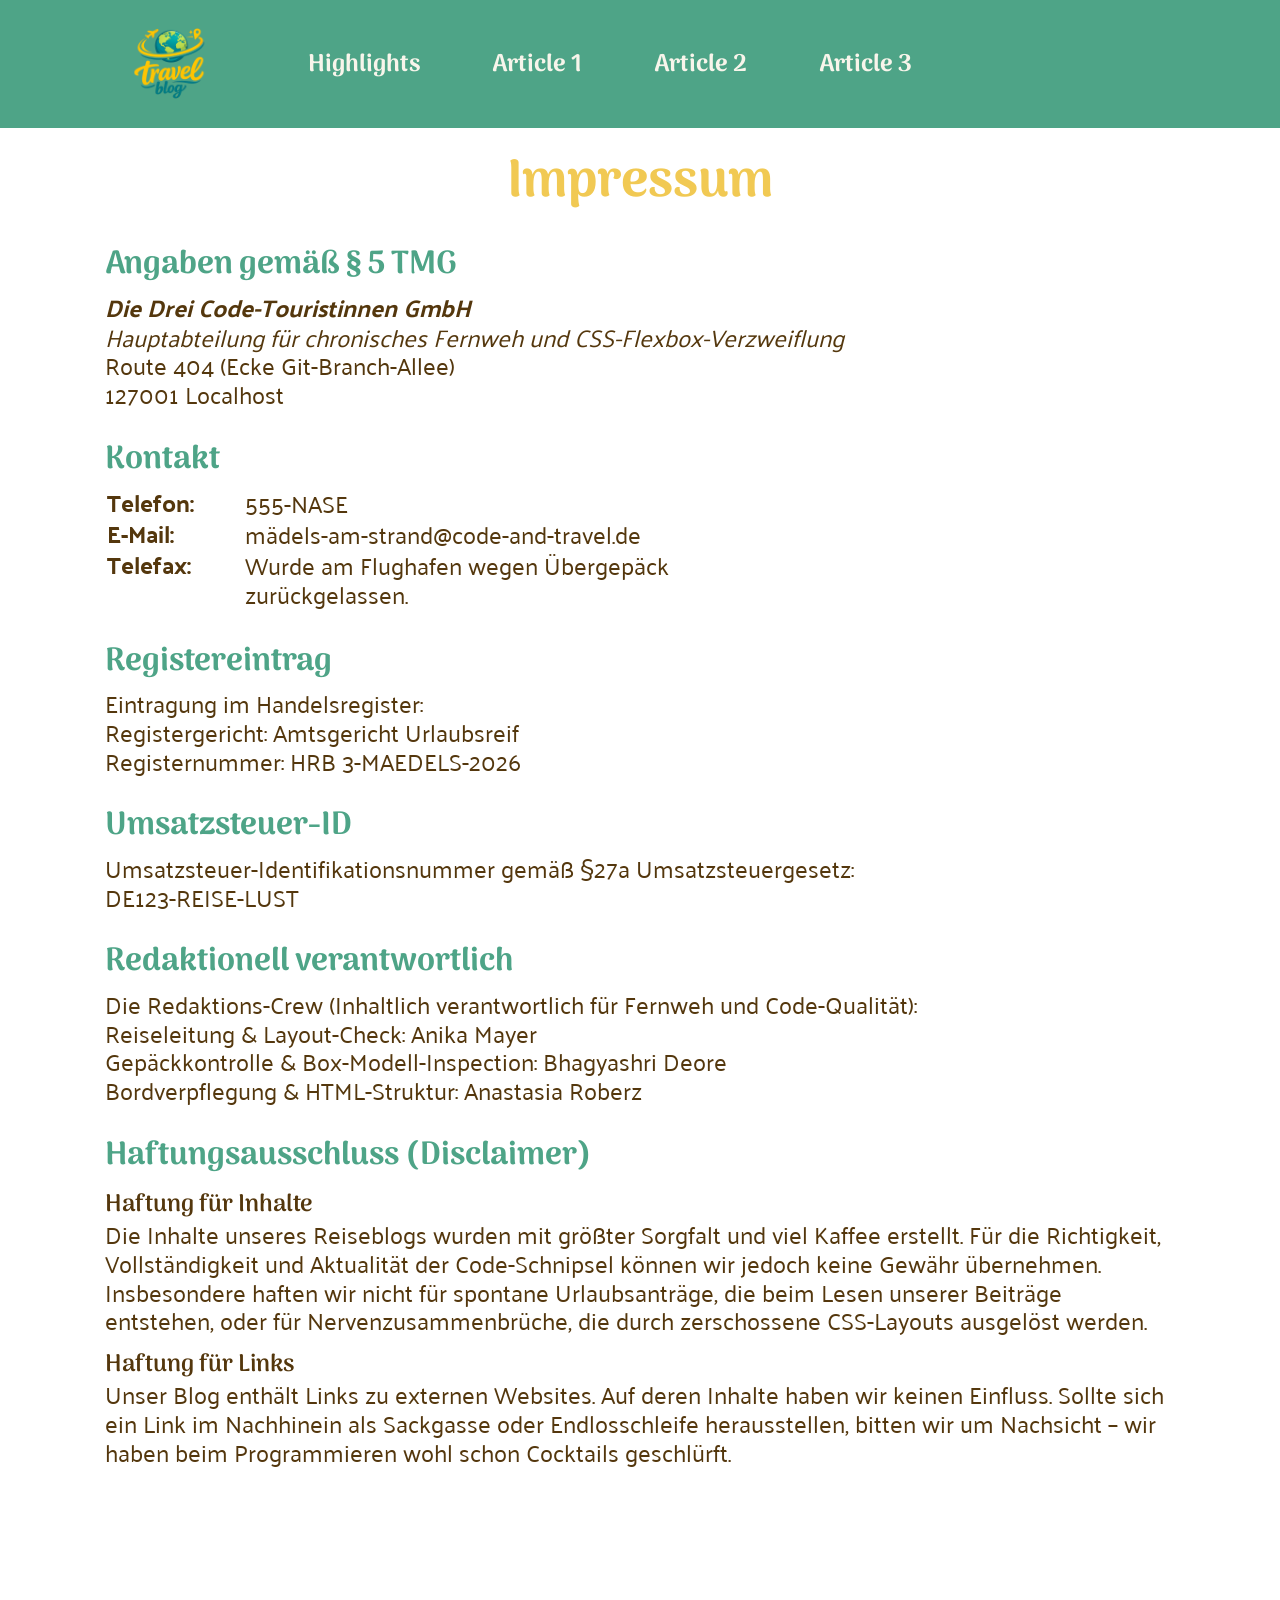
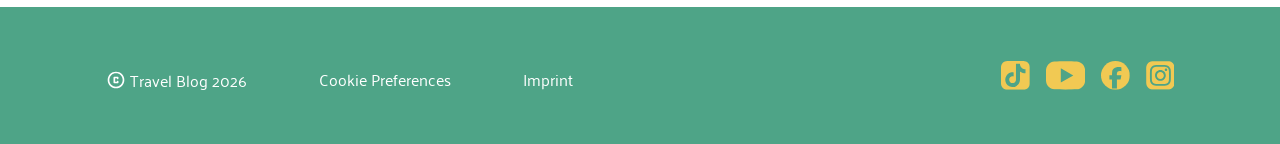
<file: impressum.html>
<!doctype html>
<html lang="de">
  <head>
    <meta charset="UTF-8" />
    <meta name="viewport" content="width=device-width, initial-scale=1.0" />
    <title>Travel Blog</title>

    <link rel="stylesheet" href="./styles/variables.css" />
    <link rel="stylesheet" href="./styles/standard.css" />
    <link rel="stylesheet" href="./styles/font.css" />
    <link rel="stylesheet" href="./styles/header_footer_nav.css" />
    <link rel="stylesheet" href="./styles/impressum.css" />
    <link rel="stylesheet" href="./styles/responsive.css" />

    <link rel="icon" type="image/x-icon" href="./assets/png/favicon.svg" />
  </head>
  <body>
    <header>
      <div class="header_wrapper">
        <a href="index.html">
          <img src="./assets/png/favicon.svg" alt="travel blog logo" />
        </a>

        <nav>
          <div class="nav_wrapper">
            <a target="_self" href="./index.html">
              <p>Highlights</p>
              <svg class="svg_large nav_icon">
                <use href="./assets/icon/icons.svg#icon-home"></use>
              </svg>
            </a>

            <a target="_self" href="./article1.html">
              <p>Article 1</p>
              <svg class="svg_large nav_icon">
                <use href="./assets/icon/icons.svg#icon-rocket"></use>
              </svg>
            </a>

            <a target="_self" href="./article2.html">
              <p>Article 2</p>
              <svg class="svg_large nav_icon">
                <use href="./assets/icon/icons.svg#icon-questionmark"></use>
              </svg>
            </a>

            <a target="_self" href="./article3.html">
              <p>Article 3</p>
              <svg class="svg_large nav_icon">
                <use href="./assets/icon/icons.svg#icon-person"></use>
              </svg>
            </a>
          </div>
        </nav>
      </div>
    </header>
    <main>
      <h2>Impressum</h2>

      <section class="impressum_content">
        <h3>Angaben gemäß § 5 TMG</h3>
        <p class="article_text">
          <span class="article_bold">Die Drei Code-Touristinnen GmbH</span>
          <br />
          <span
            >Hauptabteilung für chronisches Fernweh und
            CSS-Flexbox-Verzweiflung</span
          >
          <br />
          Route 404 (Ecke Git-Branch-Allee) <br />
          127001 Localhost
        </p>
      </section>

      <section class="impressum_content">
        <h3>Kontakt</h3>
        <table class="article_text">
          <tr>
            <th class="article_bold">Telefon:</th>
            <td>555-NASE</td>
          </tr>
          <tr>
            <th class="article_bold">E-Mail:</th>
            <td>mädels-am-strand@code-and-travel.de</td>
          </tr>
          <tr>
            <th class="article_bold">Telefax:</th>
            <td>Wurde am Flughafen wegen Übergepäck zurückgelassen.</td>
          </tr>
        </table>
      </section>

      <section class="impressum_content">
        <h3>Registereintrag</h3>
        <p class="article_text">
          Eintragung im Handelsregister: <br />
          Registergericht: Amtsgericht Urlaubsreif <br />
          Registernummer: HRB 3-MAEDELS-2026
        </p>
      </section>

      <section class="impressum_content">
        <h3>Umsatzsteuer-ID</h3>
        <p class="article_text">
          Umsatzsteuer-Identifikationsnummer gemäß §27a Umsatzsteuergesetz:
          <br />
          DE123-REISE-LUST
        </p>
      </section>

      <section class="impressum_content">
        <h3>Redaktionell verantwortlich</h3>
        <div class="verantwortliche_wrapper">
          <p class="article_text">
            Die Redaktions-Crew (Inhaltlich verantwortlich für Fernweh und
            Code-Qualität):
          </p>

          <ul class="article_text">
            <li>Reiseleitung & Layout-Check: Anika Mayer</li>
            <li>Gepäckkontrolle & Box-Modell-Inspection: Bhagyashri Deore</li>
            <li>Bordverpflegung & HTML-Struktur: Anastasia Roberz</li>
          </ul>
        </div>
      </section>

      <section class="impressum_content" id="haftung">
        <h3>Haftungsausschluss (Disclaimer)</h3>
        <section class="haftung">
          <h4>Haftung für Inhalte</h4>
          <p class="article_text">
            Die Inhalte unseres Reiseblogs wurden mit größter Sorgfalt und viel
            Kaffee erstellt. Für die Richtigkeit, Vollständigkeit und Aktualität
            der Code-Schnipsel können wir jedoch keine Gewähr übernehmen.
            Insbesondere haften wir nicht für spontane Urlaubsanträge, die beim
            Lesen unserer Beiträge entstehen, oder für Nervenzusammenbrüche, die
            durch zerschossene CSS-Layouts ausgelöst werden.
          </p>
        </section>

        <section class="haftung">
          <h4>Haftung für Links</h4>
          <p class="article_text">
            Unser Blog enthält Links zu externen Websites. Auf deren Inhalte
            haben wir keinen Einfluss. Sollte sich ein Link im Nachhinein als
            Sackgasse oder Endlosschleife herausstellen, bitten wir um Nachsicht
            – wir haben beim Programmieren wohl schon Cocktails geschlürft.
          </p>
        </section>
      </section>
    </main>

    <footer>
      <div class="footer_content">
        <section class="copyright_section">
          <a href="./impressum.html">Imprint</a>
          <p>Cookie Preferences</p>
          <p class="copyright">
            <svg class="svg_small">
              <use
                class="icon_copyright"
                href="./assets/icon/icons.svg#icon-copyright"
              ></use>
            </svg>
            Travel Blog 2026
          </p>
        </section>

        <section class="social_media_logo">
          <a target="_blank" href="https://www.tiktok.com/">
            <svg class="svg_medium">
              <use href="./assets/icon/icons.svg#icon-tiktok"></use>
            </svg>
          </a>
          <a target="_blank" href="https://www.youtube.com/">
            <svg class="svg_youtube">
              <use href="./assets/icon/icons.svg#icon-youtube"></use>
            </svg>
          </a>
          <a target="_blank" href="https://www.facebook.com/">
            <svg class="svg_medium">
              <use href="./assets/icon/icons.svg#icon-facebook"></use>
            </svg>
          </a>
          <a target="_blank" href="https://www.instagram.com/">
            <svg class="svg_medium">
              <use href="./assets/icon/icons.svg#icon-instagram"></use>
            </svg>
          </a>
        </section>
      </div>
    </footer>
  </body>
</html>
</file>
<file: styles/variables.css>
:root {
    /* COLORS */
    --braun: rgb(84, 55, 13);
    --gelb: rgb(241, 201, 83);
    --türkis: rgb(78, 164, 135);
    --türkisLight: rgba(78, 164, 135, 0.2);
    --grau: rgb(61, 61, 61);
    --offwhite: rgb(248, 245, 235);

    --contentbegrenzung_landingpage: clamp(20px, 8.93% - 8.6px, 120px);
    --contentbegrenzung_articles: clamp(15px, 9.375% - 15px, 120px);

    --transition_slider: all 250ms ease-in-out;
}
</file>
<file: styles/standard.css>
* {
    margin: 0px;
    padding: 0px;
    box-sizing: border-box;
    position: relative;
    scroll-behavior: smooth;
}

body {
    display: flex;
    flex-direction: column;
    align-items: center;
    min-height: 100dvh;
}

main {
    display: flex;
    flex-direction: column;
    width: 100%;
    flex: 1;
}

svg {
    fill: var(--gelb);
    flex-shrink: 0;
    display: block;
}

.svg_small {
    width: 20px;
    height: 20px;
}

.svg_medium {
    width: clamp(24px, 2.25vw, 32px);
    height: clamp(24px, 2.25vw, 32px);
}

.svg_large {
    width: 40px;
    height: 40px;
}
</file>
<file: styles/font.css>
/* arima-regular - latin */
@font-face {
  font-display: swap; /* Check https://developer.mozilla.org/en-US/docs/Web/CSS/@font-face/font-display for other options. */
  font-family: "Arima";
  font-style: normal;
  font-weight: 400;
  src: url("../assets/fonts/arima-v7-latin-regular.woff2") format("woff2"); /* Chrome 36+, Opera 23+, Firefox 39+, Safari 12+, iOS 10+ */
}
/* arima-600 - latin */
@font-face {
  font-display: swap; /* Check https://developer.mozilla.org/en-US/docs/Web/CSS/@font-face/font-display for other options. */
  font-family: "Arima";
  font-style: normal;
  font-weight: 600;
  src: url("../assets/fonts/arima-v7-latin-600.woff2") format("woff2"); /* Chrome 36+, Opera 23+, Firefox 39+, Safari 12+, iOS 10+ */
}
/* arima-700 - latin */
@font-face {
  font-display: swap; /* Check https://developer.mozilla.org/en-US/docs/Web/CSS/@font-face/font-display for other options. */
  font-family: "Arima";
  font-style: normal;
  font-weight: 700;
  src: url("../assets/fonts/arima-v7-latin-700.woff2") format("woff2"); /* Chrome 36+, Opera 23+, Firefox 39+, Safari 12+, iOS 10+ */
}

/* palanquin-regular - latin */
@font-face {
  font-display: swap; /* Check https://developer.mozilla.org/en-US/docs/Web/CSS/@font-face/font-display for other options. */
  font-family: "Palanquin";
  font-style: normal;
  font-weight: 400;
  src: url("../assets/fonts/palanquin-v17-latin-regular.woff2") format("woff2"); /* Chrome 36+, Opera 23+, Firefox 39+, Safari 12+, iOS 10+ */
}
/* palanquin-500 - latin */
@font-face {
  font-display: swap; /* Check https://developer.mozilla.org/en-US/docs/Web/CSS/@font-face/font-display for other options. */
  font-family: "Palanquin";
  font-style: normal;
  font-weight: 500;
  src: url("../assets/fonts/palanquin-v17-latin-500.woff2") format("woff2"); /* Chrome 36+, Opera 23+, Firefox 39+, Safari 12+, iOS 10+ */
}
/* palanquin-600 - latin */
@font-face {
  font-display: swap; /* Check https://developer.mozilla.org/en-US/docs/Web/CSS/@font-face/font-display for other options. */
  font-family: "Palanquin";
  font-style: normal;
  font-weight: 600;
  src: url("../assets/fonts/palanquin-v17-latin-600.woff2") format("woff2"); /* Chrome 36+, Opera 23+, Firefox 39+, Safari 12+, iOS 10+ */
}
/* palanquin-700 - latin */
@font-face {
  font-display: swap; /* Check https://developer.mozilla.org/en-US/docs/Web/CSS/@font-face/font-display for other options. */
  font-family: "Palanquin";
  font-style: normal;
  font-weight: 700;
  src: url("../assets/fonts/palanquin-v17-latin-700.woff2") format("woff2"); /* Chrome 36+, Opera 23+, Firefox 39+, Safari 12+, iOS 10+ */
}

/* palanquin-dark-regular - latin */
@font-face {
  font-display: swap; /* Check https://developer.mozilla.org/en-US/docs/Web/CSS/@font-face/font-display for other options. */
  font-family: "Palanquin Dark";
  font-style: normal;
  font-weight: 400;
  src: url("../assets/fonts/palanquin-dark-v17-latin-regular.woff2")
    format("woff2"); /* Chrome 36+, Opera 23+, Firefox 39+, Safari 12+, iOS 10+ */
}
/* palanquin-dark-600 - latin */
@font-face {
  font-display: swap; /* Check https://developer.mozilla.org/en-US/docs/Web/CSS/@font-face/font-display for other options. */
  font-family: "Palanquin Dark";
  font-style: normal;
  font-weight: 600;
  src: url("../assets/fonts/palanquin-dark-v17-latin-600.woff2") format("woff2"); /* Chrome 36+, Opera 23+, Firefox 39+, Safari 12+, iOS 10+ */
}

html {
  font-size: 16px;
}

h1 {
  font-family: 'Arima';
  font-size: clamp(2.5rem, 4.5vw, 3.75rem);
  line-height: 120%;
  font-weight: 700;
  color: var(--braun);
}

h2 {
  font-family: 'Arima';
  font-size: clamp(2.5rem, 4.5vw, 3.25rem);
  line-height: 120%;
  font-weight: 700;
  color: var(--türkis);

  display: flex;
  align-items: flex-start;
  gap: 8px;
}

h3 {
  font-family: 'Arima';
  font-size: clamp(2.5rem, 5.5vw, 4rem);
  line-height: 120%;
  font-weight: 700;
  color: var(--gelb);
}

h4 {
  font-family: 'Arima';
  font-size: clamp(1.18rem, 3vw, 2rem);
  line-height: 120%;
  font-weight: 600;
  text-align: center;
  color: var(--braun);
}

.article_text {
  font-family: 'Palanquin';
  font-size: clamp(1rem, 2vw, 1.5rem);
  line-height: 120%;
  font-weight: 400;
  color: var(--braun);
}

.article_bold {
  font-family: 'Palanquin';
  font-size: clamp(1rem, 2vw, 1.5rem);
  line-height: 120%;
  font-weight: 700;
  color: var(--braun);
}

a {
    cursor: pointer;
    text-decoration: none;
}
</file>
<file: styles/header_footer_nav.css>
header {
  background: var(--türkis);
  height: clamp(70px, 10vw, 128px);
  width: 100%;
  display: flex;
  justify-content: center;
  align-items: center;

  .header_wrapper {
    display: flex;
    justify-content: center;
    align-items: center;
    width: 100%;
    max-width: 1440px;
    padding: 0px var(--contentbegrenzung_landingpage);
  }

  .header_wrapper a img {
    display: block;
    width: clamp(56px, 7dvw, 72px);
    height: auto;
  }
}

nav {
  z-index: 3;

  position: fixed;
  bottom: 0;
  height: 88px;
  width: 100%;
  background-color: var(--gelb);

  display: flex;
  justify-content: center;
  align-items: center;

  .nav_wrapper {
    display: flex;
    justify-content: space-around;
    padding: 0px var(--contentbegrenzung_articles);

    width: 100%;
    max-width: 1440px;

    .svg_large {
      fill: var(--türkis);
    }
  }
}

nav a {
  display: flex;
  font-family: "Arima";
  font-weight: 700;
  font-size: clamp(20px, 2dvw, 24px);
  color: var(--offwhite);
}

nav a:visited {
  color: var(--gelb);
}

nav a:hover {
  text-decoration: underline;
  text-decoration-color: var(--gelb);
  scale: 1.05;
  transition: var(--transition_slider);
}

footer {
  display: flex;
  align-items: center;
  justify-content: center;
  width: 100%;
  height: clamp(134px, 10.7dvw, 152px);
  background: var(--türkis);

  .footer_content {
    display: flex;
    justify-content: space-between;
    align-items: flex-end;

    width: 100%;
    max-width: 1440px;

    padding: 0 var(--contentbegrenzung_landingpage);

    .copyright_section {
      display: flex;
      flex-direction: column;
      gap: 8px;

      p,
      a {
        font-family: "Palanquin";
        font-size: clamp(1rem, 1.2vw, 1.125rem);
        line-height: 120%;
        font-weight: 400;
        color: white;
      }
    }

    .copyright {
      display: flex;
      align-items: center;
      gap: 4px;
    }

    .icon_copyright {
      fill: white;
    }

    .social_media_logo {
      display: flex;
      gap: 16px;

      .svg_youtube {
        width: clamp(32px, 3.06vw, 44px);
        height: clamp(24px, 2.25vw, 32px);
      }
    }
  }
}
</file>
<file: styles/impressum.css>
main {
  align-items: flex-start;
  gap: 32px;

  width: 100%;
  max-width: 1440px;
  padding: 24px var(--contentbegrenzung_articles) 0px;
  margin-bottom: calc((clamp(24px, 5.5vw, 80px)) * 2);
}

h2 {
  align-self: center;
  text-align: center;
  color: var(--gelb);
}

h3 {
  font-size: clamp(1.25rem, 3vw, 2rem);
  color: var(--türkis);
}

#haftung {
  gap: 16px;

  h4 {
    text-align: left;
    font-size: clamp(1rem, 3vw, 1.5rem);
  }
}

.impressum_content {
  display: flex;
  flex-direction: column;
  align-items: flex-start;
  gap: 8px;

  ul {
    list-style-type: none;
  }

  th {
    width: 20%;
    text-align: left;
    vertical-align: top;
  }

  span {
    font-style: italic;
  }
}
</file>
<file: styles/responsive.css>
@media screen and (max-width: 1024px) {
  body {
    padding-bottom: 88px;
  }

  nav .nav_wrapper p,
  .hero .headline-hero,
  .highlights-head p {
    display: none;
  }

  .slider_text p {
    overflow: hidden;

    display: -webkit-box;
    max-width: 820px;
    -webkit-line-clamp: 3;
    line-clamp: 3;
    -webkit-box-orient: vertical;
  }

  .beach_destinations {
    display: flex;
    flex-direction: column;
    align-items: center;
    gap: clamp(16px, calc(8.727px + 2.273vw), 32px);
    width: 100%;
    max-width: 1440px;
    margin-bottom: 8px;

    .carousel {
      display: flex;
      flex-direction: column;
      align-items: center;
      gap: 34px;

      width: 100%;
      height: 400px;

      overflow: hidden;

      .cards {
        display: flex;
        width: 1000px;
        height: 293px;

        position: absolute;
        top: 20px;
        left: 50%;
        margin-left: -100px;
        transition: all 500ms ease-in-out;

        img {
          width: 200px;
          height: 293px;
          object-fit: cover;
          border-radius: 16px;

          transform: perspective(250px) rotateY(15deg) translateX(5px)
            scale(0.9);
          transform-origin: 50% 50%;
          z-index: 1;

          box-shadow: -9px 5px 20px 0px rgba(0, 0, 0, 0.25);
          transition: all 500ms ease-in-out;

        }
      }

      input {
        display: none;
      }

      .slider_control {
        position: absolute;
        bottom: 10px;
        display: flex;
        gap: 8px;
        padding: 10px;

        label {
          height: 22px;
          width: 22px;
          background: var(--türkisLight);
          border-radius: 50px;
          cursor: pointer;
          transition: var(--transition_slider);
        }
      }

      #element_card1:checked ~ .cards {
        transform: translateX(0px);
      }

      #element_card2:checked ~ .cards {
        transform: translateX(-20%);
      }

      #element_card3:checked ~ .cards {
        transform: translateX(-40%);
      }

      #element_card4:checked ~ .cards {
        transform: translateX(-60%);
      }

      #element_card5:checked ~ .cards {
        transform: translateX(-80%);
      }

      #element_card1:checked ~ .cards img:nth-child(1) ~ img,
      #element_card2:checked ~ .cards img:nth-child(2) ~ img,
      #element_card3:checked ~ .cards img:nth-child(3) ~ img,
      #element_card4:checked ~ .cards img:nth-child(4) ~ img {
        transform: perspective(250px) rotateY(-15deg) translateX(-5px)
          scale(0.9);
      }

      #element_card1:checked ~ .cards img:nth-child(1),
      #element_card2:checked ~ .cards img:nth-child(2),
      #element_card3:checked ~ .cards img:nth-child(3),
      #element_card4:checked ~ .cards img:nth-child(4),
      #element_card5:checked ~ .cards img:nth-child(5) {
        transform: perspective(250px) rotateY(0deg) translateX(0px);
        z-index: 2;
      }

      #element_card1:checked ~ .slider_control label:nth-child(1),
      #element_card2:checked ~ .slider_control label:nth-child(2),
      #element_card3:checked ~ .slider_control label:nth-child(3),
      #element_card4:checked ~ .slider_control label:nth-child(4),
      #element_card5:checked ~ .slider_control label:nth-child(5) {
        width: 40px;
        height: 22px;
        border-radius: 50px;
        background: var(--türkis);
        transition: 250ms ease-in-out;
      }
    }
  }
}

@media screen and (min-width: 721px) {
  .article-head {
    flex-direction: row;
    justify-content: space-between;
    gap: 27px;

    align-items: stretch;

    .info-div {
      flex: 1;
    }

    .author-card {
      width: clamp(240px, calc(7.23vw + 187.86px), 292px);

      .article_text {
        text-align: left;
      }
    }
  }
  article .pro-tipps {
    padding: 18px clamp(0px, calc(-100.278px + 13.908vw), 100px) 0px;
  }

  #article-1 .list {
    padding: 0px clamp(0px, calc(-100.278px + 13.908vw), 100px);
  }
}

@media screen and (min-width: 1025px) {
  header {
    justify-content: center;

    .header_wrapper {
      display: flex;
      justify-content: flex-start;
      align-items: center;
      gap: 102px;
      margin-left: 28px;

      width: 100%;

      a img {
        height: 72px;
        width: 72px;
      }
    }

    nav {
      position: static;
      height: auto;
      background-color: transparent;

      justify-content: flex-start;
      gap: 72px;

      .nav_wrapper {
        justify-content: flex-start;
        gap: 72px;
        padding: 0;
      }

      .nav_icon {
        display: none;
      }
    }
  }

  footer .footer_content .copyright_section {
    flex-direction: row-reverse;
    gap: 72px;

    .cookies {
      order: -1;
    }
  }

  .beach_destinations {
    width: 100%;
    max-width: 1440px;
    padding: 40px clamp(0px, calc(-123.494px + 12.048vw), 50px) 0px;

    display: flex;
    flex-direction: column;
    align-items: center;
    justify-content: center;
    gap: clamp(32px, calc(32832px + -3200vw), 64px);

    input {
      display: none;
    }

    .carousel {
      width: 100%;
      max-width: 1440px;
      display: flex;
      justify-content: center;
      margin-top: 30px;

      .cards {
        height: 440px;
        width: 100%;
        max-width: 1440px;

        display: flex;
        justify-content: center;
        align-items: center;
        transform: translateX(100px);

        .carousel_img {
          width: clamp(200px, calc(171.429px + 8.929vw), 300px);
          height: clamp(293px, calc(-70.072px + 35.422vw), 440px);
          object-fit: cover;
          border-radius: 16px;

          transform: perspective(300px) rotateY(15deg) translateX(-120px)
            scale(0.8);
          transform-origin: 50% 50%;

          margin-right: -100px;
          margin-left: 0px;

          box-shadow: -9px 5px 20px 0px rgba(0, 0, 0, 0.25);

          transition: var(--transition_slider);
        }
      }

      .carousel_img:hover {
        transform: perspective(300px) rotateY(0deg) translateX(0px) scale(1.2);
        z-index: 3;
      }

      .carousel_img:hover ~ .carousel_img {
        transform: perspective(300px) rotateY(-15deg) translateX(120px)
          scale(0.8);
        z-index: 2;
      }
    }
  }

  #article-3 .diagrams-bottom {
    flex-direction: row;
    width: 100%;
    padding: 0px clamp(0px, calc(-98.795px + 9.639vw), 40px);
  }

  #article-3 .beach-activities {
    padding: 0;
    gap: 0;
    justify-content: space-between;
  }

  #article-3 .expenses {
    padding: 0;
    gap: 0;
    justify-content: space-between;
  }

  #article-3 .text-expenses {
    display: flex;
    flex-direction: column;
  }
}
</file>
